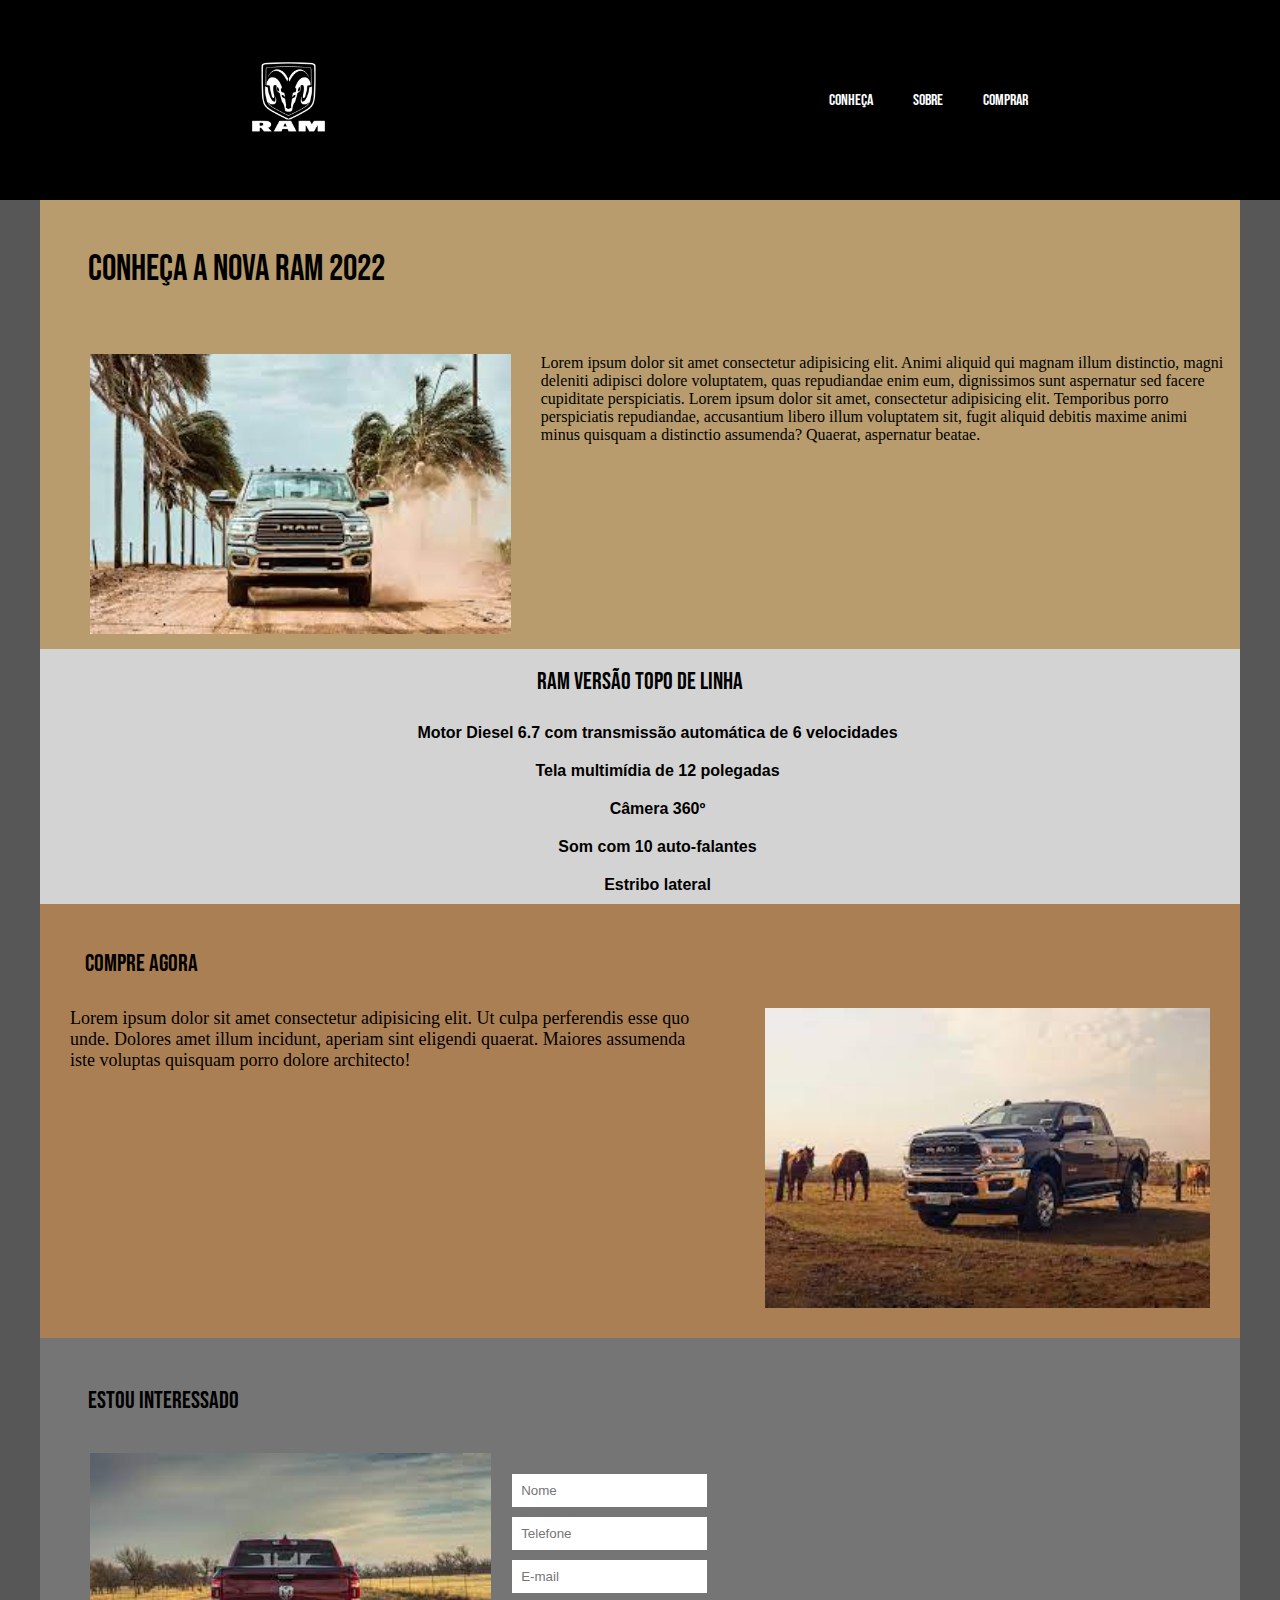
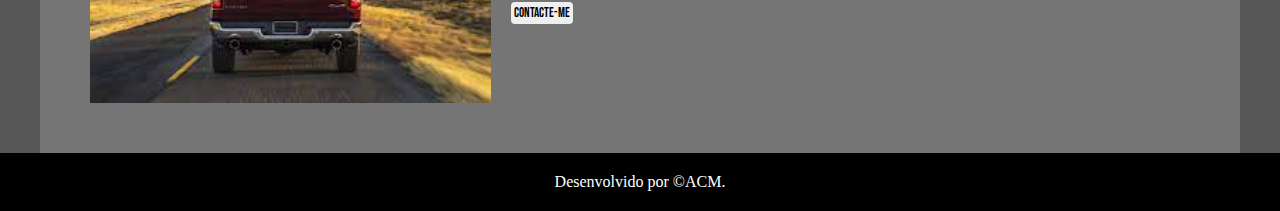
<file: index.html>
<!DOCTYPE html>
<html lang="pt-br">
<head>
    <meta charset="UTF-8">
    <meta http-equiv="X-UA-Compatible" content="IE=edge">
    <meta name="viewport" content="width=device-width, initial-scale=1.0">
    <title>Exercicio-mod05</title>
    <link rel="preconnect" href="https://fonts.googleapis.com">
    <link rel="preconnect" href="https://fonts.gstatic.com" crossorigin>
    <link href="https: //fonts.googleapis.com/css2? family= Roboto & display=swap" rel="stylesheet">
    <link rel="preconnect" href="https://fonts.googleapis.com">
    <link rel="preconnect" href="https://fonts.gstatic.com" crossorigin>
    <link href="https://fonts.googleapis.com/css2?family=Bebas+Neue&display=swap" rel="stylesheet">
    <link rel="stylesheet" href="style.css" media="all">
    <link rel="stylesheet" href="style-screen.css">
</head>
<body>
    <header>
        <img id="logo" src="images/logo-fundopreto.webp" alt="">
        <nav>
            <ul>
                <li><a href="#superior">Conheça</a></li>
                <li><a href="#ficha-tec">Sobre</a></li>
                <li><a href="#form">Comprar</a></li>
            </ul>
        </nav>
    </header>
    <main>
        <section id="superior">
            <h1>Conheça a nova Ram 2022</h1>
            <div id="conteudo">
                <img class="foto" src="images/img-ram.jpg" alt="foto ram 2022">
                <p>Lorem ipsum dolor sit amet consectetur adipisicing elit. Animi aliquid qui magnam illum distinctio, magni deleniti adipisci dolore voluptatem, quas repudiandae enim eum, dignissimos sunt aspernatur sed facere cupiditate perspiciatis. Lorem ipsum dolor sit amet, consectetur adipisicing elit. Temporibus porro perspiciatis repudiandae, accusantium libero illum voluptatem sit, fugit aliquid debitis maxime animi minus quisquam a distinctio assumenda? Quaerat, aspernatur beatae.</p>
                
            </div>
            </div>
        </section>







        <section id="ficha-tec">
            <h2>Ram versão topo de linha</h2>
            <ul>
             <li>Motor Diesel 6.7 com transmissão automática de 6 velocidades</li>
             <li>Tela multimídia de 12 polegadas</li>
             <li>Câmera 360º </li>
             <li>Som com 10 auto-falantes</li>
             <li>Estribo lateral </li>
            </ul>
        </section>






        <div id="compre-aqui">
            <h2>Compre agora</h2>
            <section id="compre">
               
                <p>Lorem ipsum dolor sit amet consectetur adipisicing elit. Ut culpa perferendis esse quo unde. Dolores amet illum incidunt, aperiam sint eligendi quaerat. Maiores assumenda iste voluptas quisquam porro dolore architecto!</p>
                <img src="images/ram-cavalos.jpg" alt="">
            </section>
        </div>








        <section id="form">
            <h2>Estou interessado</h2>
            <div id="conteiner">
                <img class="foto-form" src="images/ram-traseira.jpg" alt="">
                <form action="#">
                    <input type="text" required placeholder="Nome" name="nome" id="nome">
                    <input required placeholder="Telefone" type="tel" name="tel" id="tel">
                    <input required placeholder="E-mail" type="email" name="email" id="email">
                    <input id="bot" type="submit" value="Contacte-me">
                
                </form>
            </div>

        </section>
    </main>
    <footer>
        <p>Desenvolvido por &copy;ACM.</p>
    </footer>
</body>
</html>
</file>
<file: style.css>
@media screen and (max-width:600px) {
    *{
        margin: 0px;
        padding: 0px; 
    }
    main{
        width: 450px;
    }
    header{
        width: 450px;
        background-color: black;
        display: flex;
        align-items: center;
        justify-content: space-around;
    }
    #logo{
        height:200px ;
    }
    header ul{
        display: flex;
    }
     header li{
        list-style: none;
        padding: 20px;
    }
    li a {
        text-decoration: none;
        font-family: 'Bebas Neue', cursive;
        color: white;
    }
    li a:hover{
        padding: 8px;
        border-radius: 4px;
        background-color: white;
        color: black;
    }
    #superior{
        background-color: rgb(184, 156, 109) ;
        display: flex;
    }
    h1{
        padding: 20px;
        font-size: 28px;
        font-family: 'Bebas Neue', cursive;
        font-weight: normal;
    }
    .foto{
        height: 150px;
        padding: 15px;
        
    }
    #conteudo p {
        padding: 15px;
    }


    #ficha-tec{
        background-color: lightgray;
    }
    #ficha-tec h2, #compre h2{
        font-family: 'Bebas Neue', cursive;
        font-weight: normal;
        padding: 18px;
    }
    #ficha-tec li{
       margin-left: 35px;
       padding: 10px;
       font-family: 'Roboto', sans-serif;
       font-weight: 600;
    }
    #compre-aqui{
        background-color:rgb(171, 127, 84) ;
    }
    #compre-aqui h2{
        font-family: 'Bebas Neue', cursive;
        font-weight: normal;
        margin: auto;
        padding-left: 45px;
        padding-top:45px; 

    }
    #compre{
        background-color:rgb(171, 127, 84) ;
    }
    #compre p {
        padding: 18px;
    }
    #compre img{
        height: 180px;
        padding: 60px;
    }
    #form{
        background-color: rgb(117, 117, 117);
       
    }
    #conteiner{
        display: flex;
        padding: 20px;
    }
    form{
        padding: 12px;
        
    }
    #form h2{
        padding: 18px;
        font-family: 'Bebas Neue', cursive;
        font-weight: normal;
    }
    input{
        margin: 4px;
        padding: 3px;
    }
    .foto-form{
        padding: 20px;
        height: 100px;
    }
    #bot{
        font-family: 'Bebas Neue', cursive;
        font-weight: normal;
        border: none;
        border-radius: 4px;
        padding: 3px;
    }
    footer{
        width: 410px;
        background-color: black;
        text-align: center;
        color: white;
        padding: 20px;
    }
}
</file>
<file: style-screen.css>
@media screen and (min-width:601px) {
    *{
        margin: 0px;
        padding: 0px; 
    }
    body{
        background-color: rgb(87, 87, 87);
    }
    header{
        background-color: black;
        display: flex;
        align-items: center;
        justify-content: space-around;
    }
    #logo{
        height:200px ;
    }
    header ul{
        display: flex;
    }
     header li{
        list-style: none;
        padding: 20px;
    }
    li a {
        text-decoration: none;
        font-family: 'Bebas Neue', cursive;
        color: white;
    }
    li a:hover{
        padding: 8px;
        border-radius: 4px;
        background-color: white;
        color: black;
    }


    main{
        width: 1200px;
        margin: auto;
    }
    #superior{
        background-color: rgb(184, 156, 109) ;
        
        
        
    }
    h1{
        padding: 48px;
        font-size: 36px;
        font-family: 'Bebas Neue', cursive;
        font-weight: normal;
    }
    .foto{
        height: 280px;
        margin-left: 35px;
        padding: 15px;
        
    }
    #conteudo{
        display: flex;
    }
    #conteudo p {
        padding: 15px;
    }
    #ficha-tec{
        background-color: lightgray;
    }
    #ficha-tec h2{
        font-family: 'Bebas Neue', cursive;
        font-weight: normal;
        text-align: center;
        margin: auto;
        padding: 18px;
    }
    #ficha-tec li{
        text-align: center;
       margin-left: 35px;
       list-style: none;
       padding: 10px;
       font-family: 'Roboto', sans-serif;
       font-weight: 600;
    }
    #compre-aqui h2{
        font-family: 'Bebas Neue', cursive;
        font-weight: normal;
        margin: auto;
        padding-left: 45px;
        padding-top:45px; 

    }
    #compre-aqui{
        background-color:rgb(171, 127, 84) ;
    }
    #compre{
       
        display: flex;
        
    }
    #compre p {
        font-size: 18px;
        padding: 30px;
    }
    #compre img{
        height: 300px;
        padding: 30px;
    }
    #form{
        background-color: rgb(117, 117, 117);
        padding: 30px;
    }
    #conteiner{
        display: flex;
        
        padding: 20px;
    }
    form{
        padding: 12px;
       
        
    }
    #form h2{
        padding: 18px;
        font-family: 'Bebas Neue', cursive;
        font-weight: normal;
    }
    input{
       display: flex;
        margin: 8px;
        padding: 8px;
    }
    .foto-form{
        
        height: 250px;
    }
    #bot{
        font-family: 'Bebas Neue', cursive;
        font-weight: normal;
        border: none;
        border-radius: 4px;
        padding: 3px;
    }
    footer{
        background-color: black;
        text-align: center;
        color: white;
        padding: 20px;
    }
}
</file>
